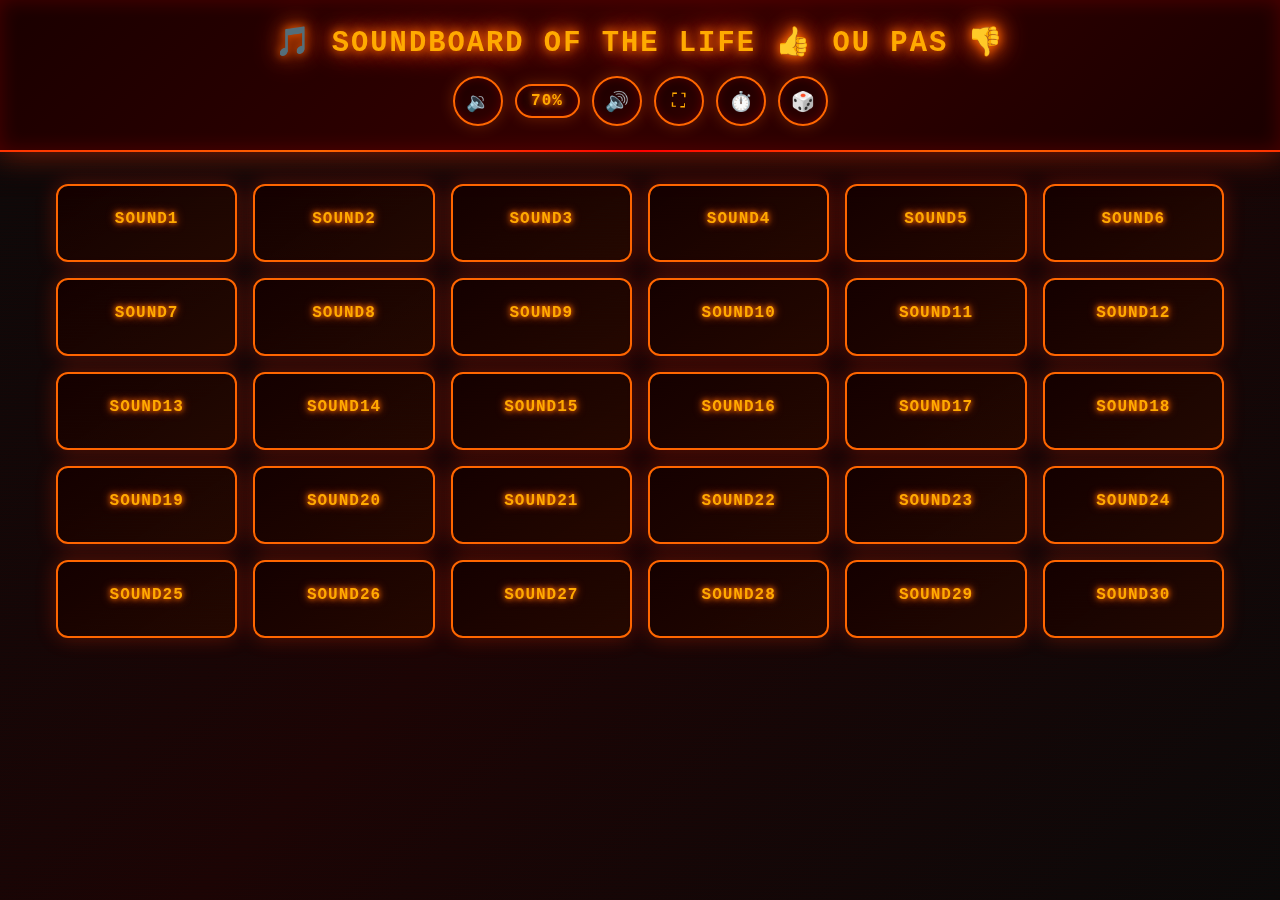
<file: index.html>
<!DOCTYPE html>
<html lang="fr">
<head>
    <meta charset="UTF-8">
    <meta name="viewport" content="width=device-width, initial-scale=1.0">
    <title>Hells 👎 or not 👍...</title>
    <link rel="apple-touch-icon" sizes="180x180" href="assets/icon/apple-touch-icon.png">
    <link rel="icon" type="image/png" sizes="32x32" href="assets/icon/favicon-32x32.png">
    <link rel="icon" type="image/png" sizes="16x16" href="assets/icon/favicon-16x16.png">
    <link rel="manifest" href="assets/manifest/site.webmanifest">
    <link rel="stylesheet" href="assets/css/style.css">
</head>

<body>
    <header>
        <div class="header-content">
            <h1>🎵 SOUNDBOARD OF THE LIFE 👍 OU PAS 👎</h1>
            <div class="header-buttons">
                <button id="volumeDown" class="volume-btn" title="Baisser le volume">🔉</button>
                <div class="volume-display" id="volumeDisplay">77%</div>
                <button id="volumeUp" class="volume-btn" title="Monter le volume">🔊</button>
                <button id="fullscreenBtn" class="fullscreen-btn" title="Plein écran">⛶</button>
                <button id="timerBtn" class="timer-btn" title="Chronomètre/Timer">⏱️</button>
                <button id="randomBtn" class="random-btn" title="Aléatoire">🎲</button>
            </div>
        </div>
    </header>

    <main>
        <div class="soundboard-grid" id="soundboard">
            <!-- Les boutons de sons seront générés par JavaScript -->
        </div>
    </main>

    <!-- Modal pour renommer les sons -->
    <div id="renameModal" class="modal">
        <div class="modal-content">
            <h3>RENOMMER LE SON</h3>
            <input type="text" id="renameInput" placeholder="Nouveau nom">
            <div class="modal-buttons">
                <button id="confirmRename">OK</button>
                <button id="cancelRename">Annuler</button>
            </div>
        </div>
    </div>

    <script src="assets/js/main.js"></script>
</body>
</html>
</file>
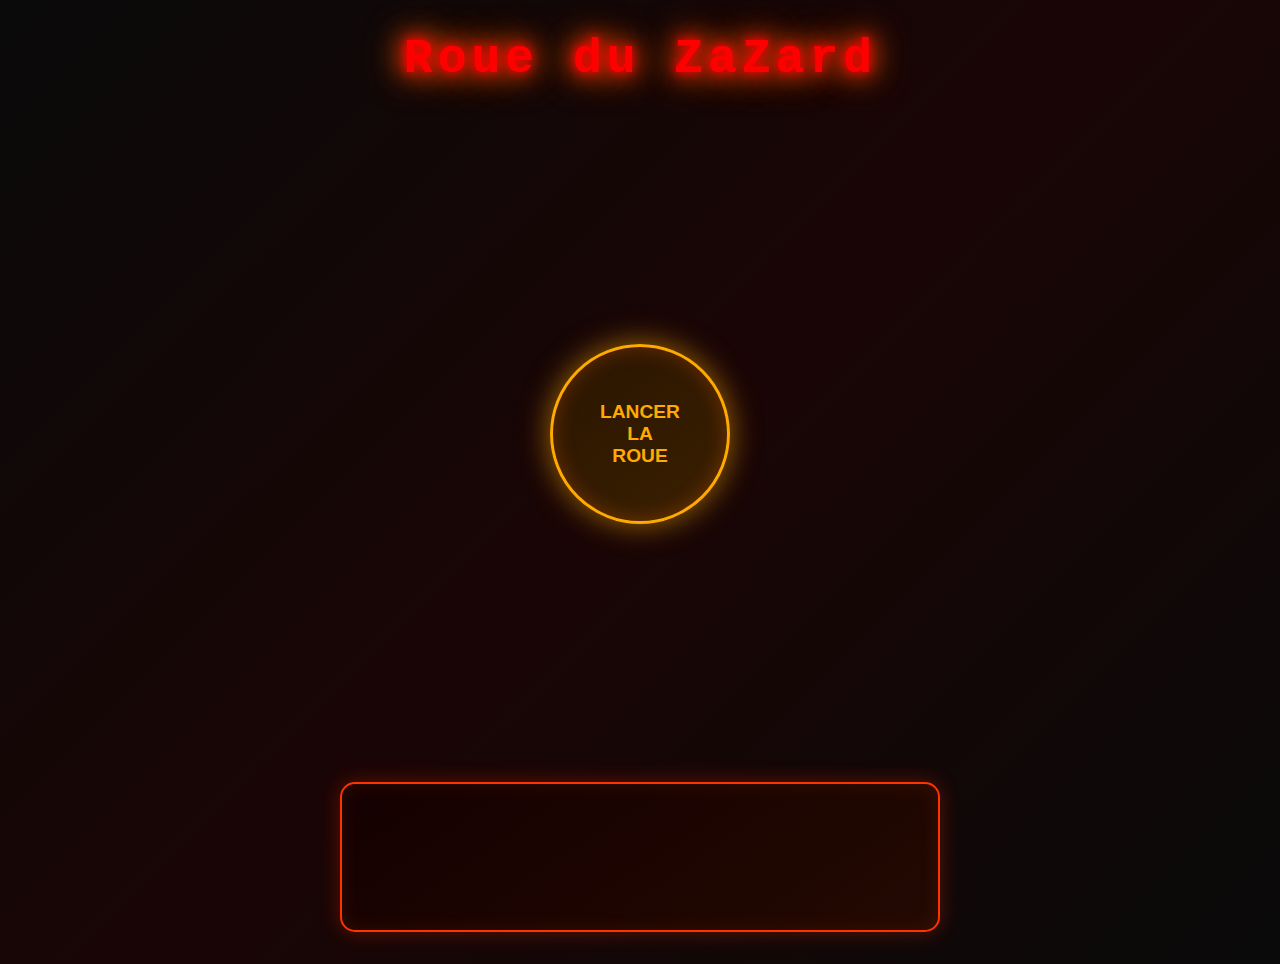
<file: ramdom.html>
<!DOCTYPE html>
<html lang="fr">
<head>
    <meta charset="UTF-8">
    <meta name="viewport" content="width=device-width, initial-scale=1.0">
    <title>Roue du hasard</title>
    <link rel="stylesheet" href="/assets/css/ramdom.css">
</head>

<body>
    <div class="container">
        <h1>Roue du ZaZard</h1>

        <div class="wheel-container">
            <!-- Flèche inversée (180°) -->
            <div class="arrow"></div>

            <canvas id="wheelCanvas" width="600" height="600"></canvas>
            <button id="spinBtn" class="spin-button">LANCER LA ROUE</button>
        </div>

        <div class="resultat">
            <div id="winner" class="winner-display"></div>
        </div>
    </div>

    <script src="/assets/js/ramdom.js"></script>
</body>
</html>
</file>
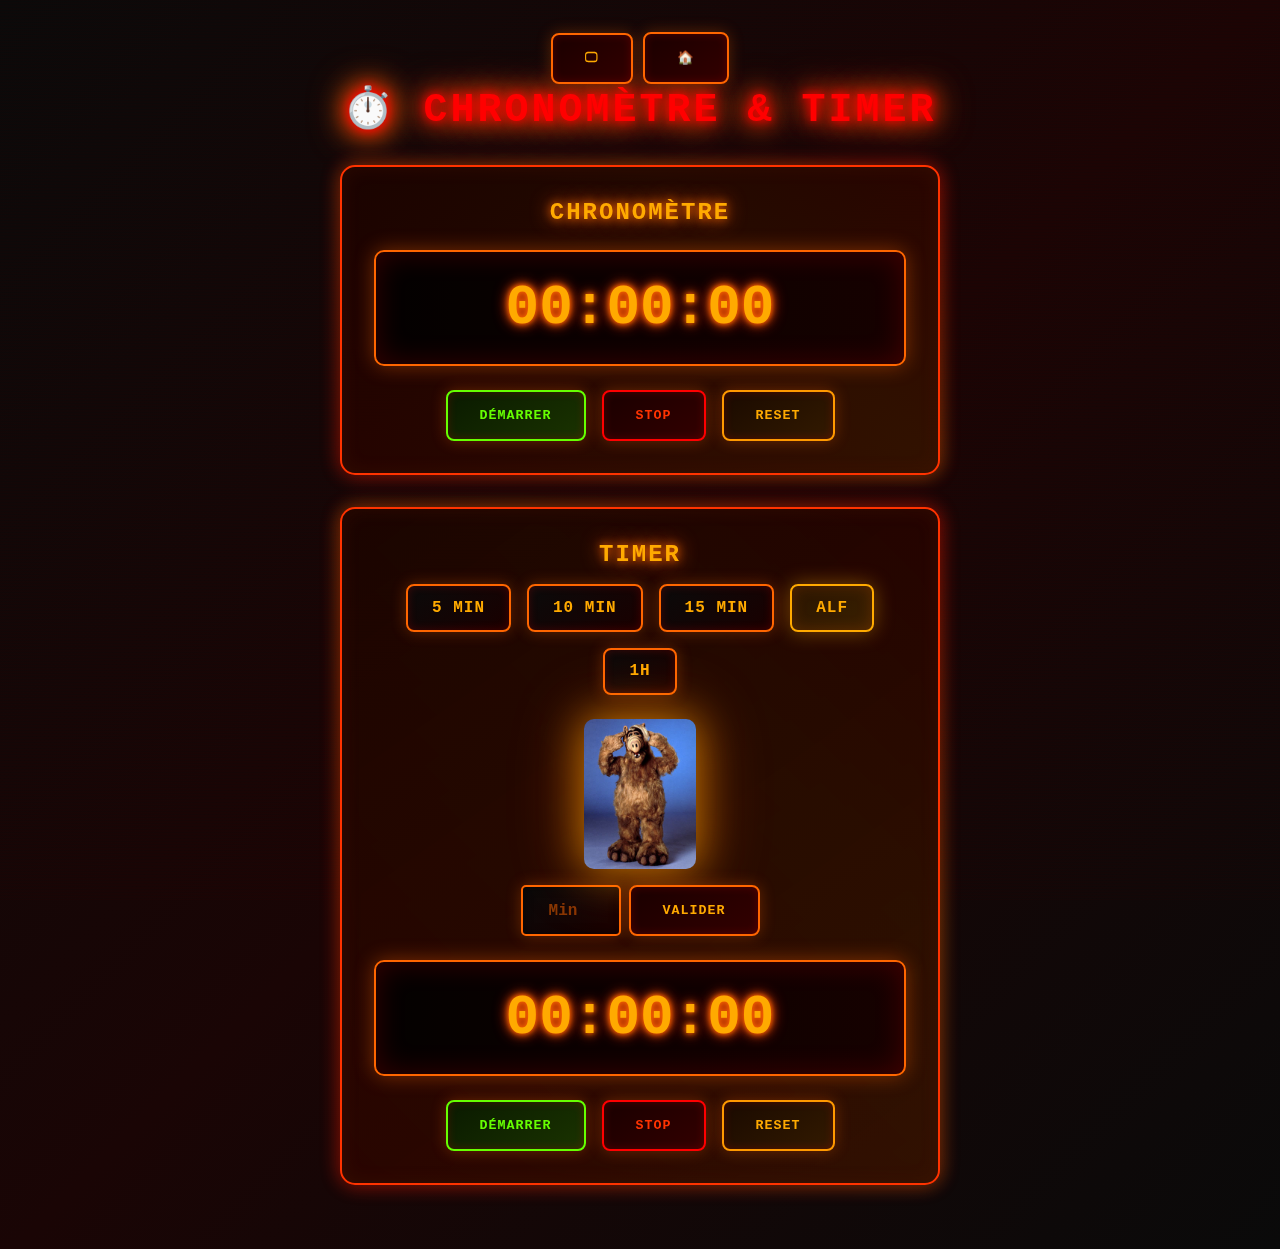
<file: timer.html>
<!DOCTYPE html>
<html lang="fr">

<head>
    <meta charset="UTF-8">
    <meta name="viewport" content="width=device-width, initial-scale=1.0">
    <title>Chronomètre & Timer</title>
    <link rel="stylesheet" href="assets/css/timer.css">
    <link rel="apple-touch-icon" sizes="180x180" href="assets/icon/apple-touch-icon.png">
    <link rel="icon" type="image/png" sizes="32x32" href="assets/icon/favicon-32x32.png">
    <link rel="icon" type="image/png" sizes="16x16" href="assets/icon/favicon-16x16.png">
    <link rel="manifest" href="assets/manifest/site.webmanifest">
</head>

<body>
    <div class="container">
        <div class="control-buttons">
            <button id="fullscreenBtn" class="control-button">🖵</button>
            <button id="homeBtn" class="control-button">🏠</button>
        </div>
        <h1>⏱️ CHRONOMÈTRE & TIMER</h1>
        
        <!-- Section Chronomètre -->
        <div class="section">
            <h2>CHRONOMÈTRE</h2>
            <div class="display" id="chronoDisplay">00:00:00</div>
            <div class="controls">
                <button id="startChrono">Démarrer</button>
                <button id="stopChrono">Stop</button>
                <button id="resetChrono">Reset</button>
            </div>
        </div>

        <!-- Section Timer -->
        <div class="section">
            <h2>TIMER</h2>
            <div class="timer-controls">
                <button class="timer-btn" data-minutes="5">5 min</button>
                <button class="timer-btn" data-minutes="10">10 min</button>
                <button class="timer-btn" data-minutes="15">15 min</button>
                <button class="timer-btn alf-btn" data-minutes="30">
                    <span>Alf</span>
                </button>
                <button class="timer-btn" data-minutes="60">1h</button>
            </div>
            
            <!-- Image Alf au-dessus du timer personnalisé -->
            <div class="alf-container">
                <img src="assets/images/alf.png" alt="Alf" class="alf-image">
            </div>
            
            <div class="timer-controls">
                <div class="custom-timer">
                    <input type="number" id="customMinutes" placeholder="Min" min="1" max="777">
                    <button id="setCustomTimer">Valider</button>
                </div>
            </div>
            
            <div class="display" id="timerDisplay">00:00:00</div>
            <div class="timer-controls">
                <button id="startTimer">Démarrer</button>
                <button id="stopTimer">Stop</button>
                <button id="resetTimer">Reset</button>
            </div>
        </div>
    </div>

    <script src="assets/js/timer.js"></script>
</body>
</html>
</file>
<file: assets/css/style.css>
* {
    margin: 0;
    padding: 0;
    box-sizing: border-box;
}

:root {
    --bg-color: #0a0a0a;
    --text-color: #ff6600;
    --card-bg: linear-gradient(145deg, rgba(20, 0, 0, 0.9), rgba(40, 10, 0, 0.8));
    --primary-color: #ff3300;
    --hover-color: #ff0000;
    --border-color: #ff6600;
    --shadow: 0 0 20px rgba(255, 51, 0, 0.3);
    --glow: 0 0 30px rgba(255, 102, 0, 0.6);
}

body {
    font-family: 'Courier New', 'Consolas', monospace;
    background: linear-gradient(135deg, #0a0a0a 0%, #1a0505 50%, #0a0a0a 100%);
    color: var(--text-color);
    transition: background-color 0.3s, color 0.3s;
    min-height: 100vh;
    position: relative;
    overflow-x: hidden;
}

body::before {
    content: '';
    position: fixed;
    top: 0;
    left: 0;
    width: 100%;
    height: 100%;
    background: 
        repeating-linear-gradient(
            0deg,
            rgba(255, 0, 0, 0.03) 0px,
            transparent 1px,
            transparent 2px,
            rgba(255, 0, 0, 0.03) 3px
        );
    pointer-events: none;
    z-index: 1;
}

header {
    background: linear-gradient(135deg, #1a0000 0%, #330000 50%, #1a0000 100%);
    color: #ffaa00;
    padding: 1.5rem 0;
    box-shadow: 
        0 0 30px rgba(255, 51, 0, 0.5),
        inset 0 0 20px rgba(255, 0, 0, 0.2);
    border-bottom: 2px solid #ff3300;
    position: relative;
    z-index: 10;
}

header::after {
    content: '';
    position: absolute;
    bottom: -2px;
    left: 0;
    right: 0;
    height: 2px;
    background: linear-gradient(90deg, transparent, #ff6600, #ff0000, #ff6600, transparent);
    animation: borderPulse 3s infinite;
}

@keyframes borderPulse {
    0%, 100% { opacity: 0.5; }
    50% { opacity: 1; }
}

.header-content {
    max-width: 1200px;
    margin: 0 auto;
    padding: 0 1rem;
    display: flex;
    flex-direction: column;
    align-items: center;
    gap: 1rem;
}

.header-content h1 {
    font-size: clamp(1.2rem, 4vw, 1.8rem);
    text-transform: uppercase;
    letter-spacing: 2px;
    text-shadow: 
        0 0 10px #ff6600,
        0 0 20px #ff6600,
        0 0 30px #ff3300;
    text-align: center;
}

.header-buttons {
    display: flex;
    flex-wrap: wrap;
    justify-content: center;
    align-items: center;
    gap: 0.75rem;
}

.theme-btn, .fullscreen-btn, .timer-btn, .volume-btn, .random-btn {
    background: linear-gradient(145deg, #1a0000, #330000);
    border: 2px solid #ff6600;
    color: #ffaa00;
    width: 50px;
    height: 50px;
    border-radius: 50%;
    cursor: pointer;
    font-size: 1.2rem;
    transition: all 0.3s ease;
    box-shadow: 
        0 0 15px rgba(255, 102, 0, 0.3),
        inset 0 0 10px rgba(255, 0, 0, 0.2);
    position: relative;
    overflow: hidden;
}

.theme-btn::before, .fullscreen-btn::before, .timer-btn::before, .volume-btn::before, .random-btn::before {
    content: '';
    position: absolute;
    top: 50%;
    left: 50%;
    width: 0;
    height: 0;
    border-radius: 50%;
    background: rgba(255, 102, 0, 0.3);
    transform: translate(-50%, -50%);
    transition: width 0.6s, height 0.6s;
}

.theme-btn:hover::before, .fullscreen-btn:hover::before, .timer-btn:hover::before, .volume-btn:hover::before, .random-btn:hover::before {
    width: 200px;
    height: 200px;
}

.theme-btn:hover, .fullscreen-btn:hover, .timer-btn:hover, .volume-btn:hover, .random-btn:hover {
    border-color: #ff0000;
    color: #ff0000;
    transform: scale(1.15) rotate(5deg);
    box-shadow: 
        0 0 30px rgba(255, 0, 0, 0.6),
        inset 0 0 15px rgba(255, 102, 0, 0.3);
}

.volume-display {
    background: linear-gradient(145deg, #1a0000, #330000);
    border: 2px solid #ff6600;
    color: #ffaa00;
    padding: 0.4rem 0.8rem;
    border-radius: 25px;
    font-size: 1rem;
    font-weight: bold;
    min-width: 65px;
    text-align: center;
    box-shadow: 
        0 0 15px rgba(255, 102, 0, 0.3),
        inset 0 0 10px rgba(255, 0, 0, 0.2);
    text-shadow: 
        0 0 5px #ff6600,
        0 0 10px #ff6600;
    font-family: 'Courier New', monospace;
    letter-spacing: 1px;
    display: flex;
    align-items: center;
    justify-content: center;
}

.volume-display[data-volume="100"] {
    font-size: 0.85rem;
    padding: 0.4rem 0.8rem;
    min-width: 60px;
}

main {
    max-width: 1200px;
    margin: 2rem auto;
    padding: 0 1rem;
    position: relative;
    z-index: 2;
}

.soundboard-grid {
    display: grid;
    grid-template-columns: repeat(auto-fill, minmax(160px, 1fr));
    gap: 1rem;
    margin-top: 2rem;
}

.sound-container {
    display: flex;
    flex-direction: column;
    align-items: center;
    gap: 0.5rem;
}

.sound-btn {
    background: var(--card-bg);
    border: 2px solid var(--border-color);
    border-radius: 12px;
    padding: 1.5rem 1rem;
    text-align: center;
    cursor: pointer;
    transition: all 0.3s ease;
    position: relative;
    box-shadow: var(--shadow);
    overflow: hidden;
    width: 100%;
    display: flex;
    flex-direction: column;
    align-items: center;
    justify-content: center;
}

.sound-btn::before {
    content: '';
    position: absolute;
    top: -2px;
    left: -2px;
    right: -2px;
    bottom: -2px;
    background: linear-gradient(45deg, #ff0000, #ff6600, #ffaa00, #ff0000);
    border-radius: 12px;
    z-index: -1;
    opacity: 0;
    filter: blur(10px);
    transition: opacity 0.3s;
}

.sound-btn:hover::before {
    opacity: 0.4;
}

.sound-btn::after {
    content: '';
    position: absolute;
    top: 50%;
    left: 50%;
    width: 0;
    height: 0;
    border-radius: 50%;
    background: rgba(255, 102, 0, 0.2);
    transform: translate(-50%, -50%);
    transition: width 0.6s, height 0.6s;
}

.sound-btn:hover::after {
    width: 400px;
    height: 400px;
}

.sound-btn:hover {
    transform: translateY(-8px) scale(1.03);
    box-shadow: 
        0 0 40px rgba(255, 102, 0, 0.5),
        inset 0 0 20px rgba(255, 51, 0, 0.3);
    border-color: #ff0000;
}

.sound-btn.playing {
    background: linear-gradient(145deg, #330000, #4a0000);
    color: #ffaa00;
    border-color: #ff0000;
    animation: soundPulse 0.5s ease-in-out;
    box-shadow: 
        0 0 50px rgba(255, 0, 0, 0.8),
        inset 0 0 30px rgba(255, 102, 0, 0.4);
}

@keyframes soundPulse {
    0% { 
        transform: scale(1);
        box-shadow: 0 0 30px rgba(255, 0, 0, 0.5), inset 0 0 20px rgba(255, 102, 0, 0.3);
    }
    50% { 
        transform: scale(1.1);
        box-shadow: 0 0 60px rgba(255, 0, 0, 1), inset 0 0 40px rgba(255, 102, 0, 0.6);
    }
    100% { 
        transform: scale(1);
        box-shadow: 0 0 30px rgba(255, 0, 0, 0.5), inset 0 0 20px rgba(255, 102, 0, 0.3);
    }
}

.sound-name {
    font-weight: bold;
    font-size: clamp(0.9rem, 2.5vw, 1rem);
    color: #ffaa00;
    text-shadow: 
        0 0 5px #ff6600,
        0 0 10px #ff6600;
    letter-spacing: 1px;
    text-transform: uppercase;
    position: relative;
    z-index: 1;
    margin-bottom: 0.5rem;
}

.rename-icon {
    position: absolute;
    top: 8px;
    right: 8px;
    background: linear-gradient(145deg, #3a2000, #4a2800);
    border: 2px solid #ffaa00;
    border-radius: 50%;
    width: 30px;
    height: 30px;
    cursor: pointer;
    font-size: 0.9rem;
    display: none;
    align-items: center;
    justify-content: center;
    transition: all 0.3s ease;
    box-shadow: 0 0 15px rgba(255, 170, 0, 0.4);
    z-index: 2;
}

.rename-icon:hover {
    transform: scale(1.15) rotate(15deg);
    border-color: #ff6600;
    box-shadow: 0 0 25px rgba(255, 102, 0, 0.7);
}

.sound-btn:hover .rename-icon {
    display: flex;
}

.stop-btn {
    background: linear-gradient(145deg, #4a0000, #660000);
    border: 2px solid #ff0000;
    color: #ffaa00;
    width: 50px;
    height: 50px;
    border-radius: 50%;
    cursor: pointer;
    font-size: 1.2rem;
    display: none;
    align-items: center;
    justify-content: center;
    transition: all 0.3s ease;
    box-shadow: 
        0 0 15px rgba(255, 0, 0, 0.5),
        inset 0 0 10px rgba(255, 0, 0, 0.2);
    position: relative;
    overflow: hidden;
}

.stop-btn::before {
    content: '';
    position: absolute;
    top: 50%;
    left: 50%;
    width: 0;
    height: 0;
    border-radius: 50%;
    background: rgba(255, 102, 0, 0.3);
    transform: translate(-50%, -50%);
    transition: width 0.6s, height 0.6s;
}

.stop-btn:hover::before {
    width: 150px;
    height: 150px;
}

.stop-btn:hover {
    transform: scale(1.1) rotate(10deg);
    border-color: #ff6600;
    box-shadow: 
        0 0 25px rgba(255, 102, 0, 0.8),
        inset 0 0 15px rgba(255, 0, 0, 0.4);
}

.sound-btn.playing + .stop-btn,
.sound-btn.playing ~ .stop-btn {
    display: flex;
    animation: stopPulse 1.5s infinite;
}

@keyframes stopPulse {
    0%, 100% { 
        box-shadow: 0 0 15px rgba(255, 0, 0, 0.5); 
    }
    50% { 
        box-shadow: 0 0 25px rgba(255, 0, 0, 0.8), 
                    0 0 35px rgba(255, 102, 0, 0.5); 
    }
}

.modal {
    display: none;
    position: fixed;
    top: 0;
    left: 0;
    width: 100%;
    height: 100%;
    background: rgba(0, 0, 0, 0.85);
    z-index: 1000;
    backdrop-filter: blur(10px);
}

.modal-content {
    position: absolute;
    top: 50%;
    left: 50%;
    transform: translate(-50%, -50%);
    background: linear-gradient(145deg, #1a0000, #330000);
    padding: 2rem;
    border-radius: 15px;
    box-shadow: 
        0 0 50px rgba(255, 51, 0, 0.6),
        inset 0 0 30px rgba(255, 0, 0, 0.2);
    width: 90%;
    max-width: 350px;
    border: 2px solid #ff3300;
}

.modal-content h3 {
    color: #ffaa00;
    margin-bottom: 1.5rem;
    text-align: center;
    font-size: clamp(1.2rem, 3vw, 1.5rem);
    text-transform: uppercase;
    letter-spacing: 2px;
    text-shadow: 
        0 0 10px #ff6600,
        0 0 20px #ff6600;
}

.modal-content input {
    width: 100%;
    padding: 0.8rem;
    border: 2px solid #ff6600;
    border-radius: 8px;
    background: linear-gradient(145deg, #0a0a0a, #1a0000);
    color: #ffaa00;
    font-family: 'Courier New', monospace;
    font-size: clamp(0.9rem, 2.5vw, 1.1rem);
    font-weight: bold;
    text-align: center;
    box-shadow: 
        0 0 15px rgba(255, 102, 0, 0.3),
        inset 0 0 10px rgba(0, 0, 0, 0.5);
    transition: all 0.3s ease;
}

.modal-content input:focus {
    outline: none;
    border-color: #ff0000;
    box-shadow: 
        0 0 30px rgba(255, 0, 0, 0.6),
        inset 0 0 15px rgba(255, 102, 0, 0.2);
}

.modal-content input::placeholder {
    color: #ff6600;
    opacity: 0.5;
}

.modal-buttons {
    display: flex;
    gap: 1rem;
    justify-content: center;
    margin-top: 1.5rem;
}

.modal-buttons button {
    padding: 0.8rem 2rem;
    border: 2px solid #ff6600;
    border-radius: 8px;
    cursor: pointer;
    font-weight: bold;
    font-family: 'Courier New', monospace;
    text-transform: uppercase;
    letter-spacing: 1px;
    transition: all 0.3s ease;
    position: relative;
    overflow: hidden;
}

.modal-buttons button::before {
    content: '';
    position: absolute;
    top: 50%;
    left: 50%;
    width: 0;
    height: 0;
    border-radius: 50%;
    background: rgba(255, 102, 0, 0.3);
    transform: translate(-50%, -50%);
    transition: width 0.6s, height 0.6s;
}

.modal-buttons button:hover::before {
    width: 300px;
    height: 300px;
}

#confirmRename {
    background: linear-gradient(145deg, #0a1a00, #1a3300);
    color: #66ff00;
    border-color: #66ff00;
    box-shadow: 0 0 15px rgba(102, 255, 0, 0.3);
}

#confirmRename:hover {
    border-color: #00ff00;
    box-shadow: 0 0 30px rgba(0, 255, 0, 0.6);
    transform: translateY(-2px);
}

#cancelRename {
    background: linear-gradient(145deg, #1a0000, #330000);
    color: #ff3300;
    border-color: #ff3300;
    box-shadow: 0 0 15px rgba(255, 51, 0, 0.3);
}

#cancelRename:hover {
    border-color: #ff0000;
    box-shadow: 0 0 30px rgba(255, 0, 0, 0.6);
    transform: translateY(-2px);
}

@media (max-width: 768px) {
    .header-content h1 {
        font-size: clamp(1rem, 3.5vw, 1.5rem);
    }
    
    .header-buttons {
        gap: 0.5rem;
    }
    
    .theme-btn, .fullscreen-btn, .timer-btn, .volume-btn, .random-btn {
        width: 40px;
        height: 40px;
        font-size: 1rem;
    }
    
    .volume-display {
        font-size: 0.9rem;
        min-width: 55px;
        padding: 0.3rem 0.6rem;
    }
    
    .volume-display[data-volume="100"] {
        font-size: 0.8rem;
        min-width: 50px;
        padding: 0.3rem 0.6rem;
    }
    
    .soundboard-grid {
        grid-template-columns: repeat(auto-fill, minmax(140px, 1fr));
        gap: 0.8rem;
    }
    
    .sound-btn {
        padding: 1rem 0.8rem;
    }
    
    .sound-name {
        font-size: clamp(0.8rem, 2vw, 0.9rem);
    }
    
    .stop-btn {
        width: 40px;
        height: 40px;
        font-size: 1rem;
    }
    
    .modal-content {
        padding: 1.5rem;
        max-width: 300px;
    }
}

@media (max-width: 480px) {
    .header-content {
        padding: 0 0.5rem;
    }
    
    .header-content h1 {
        font-size: clamp(0.9rem, 3vw, 1.2rem);
    }
    
    .header-buttons {
        gap: 0.4rem;
    }
    
    .theme-btn, .fullscreen-btn, .timer-btn, .volume-btn, .random-btn {
        width: 36px;
        height: 36px;
        font-size: 0.9rem;
    }
    
    .volume-display {
        font-size: 0.8rem;
        min-width: 50px;
        padding: 0.2rem 0.5rem;
    }
    
    .volume-display[data-volume="100"] {
        font-size: 0.7rem;
        min-width: 45px;
        padding: 0.2rem 0.5rem;
    }
    
    .soundboard-grid {
        grid-template-columns: repeat(auto-fill, minmax(120px, 1fr));
        gap: 0.6rem;
    }
    
    .sound-btn {
        padding: 0.8rem 0.6rem;
    }
    
    .sound-name {
        font-size: clamp(0.7rem, 1.8vw, 0.8rem);
    }
    
    .stop-btn {
        width: 36px;
        height: 36px;
        font-size: 0.9rem;
    }
    
    .modal-content {
        padding: 1.2rem;
        max-width: 260px;
    }
}
</file>
<file: assets/css/ramdom.css>
* {
    margin: 0;
    padding: 0;
    box-sizing: border-box;
}

body {
    font-family: 'Courier New', monospace;
    background: linear-gradient(135deg, #0a0a0a 0%, #1a0505 50%, #0a0a0a 100%);
    min-height: 100vh;
    color: #ff6600;
    padding: 2rem;
    display: flex;
    justify-content: center;
    align-items: center;
}

.container {
    max-width: 800px;
    text-align: center;
}

h1 {
    margin-bottom: 3rem;
    font-size: 3rem;
    color: #ff0000;
    text-shadow:
        0 0 10px #ff0000,
        0 0 20px #ff0000,
        0 0 30px #ff6600,
        0 0 40px #ff6600;
    letter-spacing: 5px;
    font-weight: bold;
}

.wheel-container {
    position: relative;
    width: 600px;
    height: 600px;
    margin: 0 auto 3rem;
}

#wheelCanvas {
    width: 100%;
    height: 100%;
    filter: drop-shadow(0 0 30px rgba(255, 0, 0, 0.6));
    image-rendering: -webkit-optimize-contrast;
    image-rendering: crisp-edges;
    border-radius: 50%;
}

/*      Flèche inversée à 180° (vers le bas) 
        .arrow {
            position: absolute;
            left: -35px;
            top: 50%;
            transform: translateY(-50%) rotate(-90deg);
            z-index: 10;
            width: 60px;
            height: 60px;
            background: linear-gradient(45deg, #ff0000, #ff6600);
            border-radius: 50%;
            display: flex;
            align-items: center;
            justify-content: center;
            box-shadow: 
                0 0 20px rgba(255, 0, 0, 0.8),
                inset 0 0 10px rgba(255, 255, 255, 0.2);
            animation: arrowPulse 2s infinite;
        }

        .arrow::after {
            content: '➤'; /* Ou '▶️' pour emoji
            font-size: 24px;
            color: #fff;
            text-shadow: 0 0 5px #000;
            transform: rotate(90deg); /* Pointe vers le centre 
        }

        @keyframes arrowPulse {
            0%, 100% { 
                box-shadow: 0 0 20px rgba(255, 0, 0, 0.8);
                transform: translateY(-50%) rotate(-90deg) scale(1);
            }
            50% { 
                box-shadow: 0 0 30px rgba(255, 102, 0, 1);
                transform: translateY(-50%) rotate(-90deg) scale(1.05);
            }
        }*/

.spin-button {
    position: absolute;
    top: 50%;
    left: 50%;
    transform: translate(-50%, -50%);
    padding: 1.5rem 3rem;
    border: 3px solid #ffaa00;
    border-radius: 50%;
    background: linear-gradient(145deg, #2a1500, #3a2000);
    color: #ffaa00;
    cursor: pointer;
    font-weight: bold;
    font-size: 1.2rem;
    text-transform: uppercase;
    width: 180px;
    height: 180px;
    display: flex;
    align-items: center;
    justify-content: center;
    box-shadow:
        0 0 30px rgba(255, 170, 0, 0.6),
        inset 0 0 20px rgba(255, 102, 0, 0.3);
    z-index: 10;
    transition: all 0.3s ease;
}

.spin-button:hover {
    transform: translate(-50%, -50%) scale(1.05);
    box-shadow:
        0 0 50px rgba(255, 170, 0, 0.8),
        inset 0 0 30px rgba(255, 102, 0, 0.5);
    border-color: #ff6600;
}

.spin-button:active {
    transform: translate(-50%, -50%) scale(0.95);
}

.spin-button:disabled {
    opacity: 0.5;
    cursor: not-allowed;
}

.resultat {
    background: linear-gradient(145deg, rgba(20, 0, 0, 0.9), rgba(40, 10, 0, 0.8));
    padding: 2rem;
    border-radius: 15px;
    border: 2px solid #ff3300;
    box-shadow:
        0 0 20px rgba(255, 51, 0, 0.3),
        inset 0 0 20px rgba(255, 102, 0, 0.1);
    min-height: 150px;
    margin-top: 2rem;
}

.winner-display {
    font-size: 2.5rem;
    color: #ffaa00;
    text-shadow:
        0 0 10px #ff6600,
        0 0 20px #ff6600,
        0 0 30px #ff0000;
    font-weight: bold;
    letter-spacing: 2px;
    min-height: 80px;
    display: flex;
    align-items: center;
    justify-content: center;
}

/* Animation pulse pour le gagnant */
@keyframes pulse {
    0%, 100% { 
        transform: scale(1); 
        text-shadow: 0 0 10px #ff6600, 0 0 20px #ff6600, 0 0 30px #ff0000;
    }
    50% { 
        transform: scale(1.1); 
        text-shadow: 0 0 20px #ffaa00, 0 0 40px #ff6600, 0 0 60px #ff0000;
    }
}

.winner-display.winning {
    animation: pulse 1s infinite;
}

@media (max-width: 768px) {
    .wheel-container {
        width: 400px;
        height: 400px;
    }
    
    #wheelCanvas {
        width: 400px !important;
        height: 400px !important;
    }
    
    h1 {
        font-size: 2rem;
    }
    
    .spin-button {
        width: 120px;
        height: 120px;
        font-size: 1rem;
    }
    
    .winner-display {
        font-size: 1.8rem;
    }
}

/* Styles pour l'image popup */
.popup-image {
    display: none; /* Masquée par défaut */
    position: fixed;
    top: 0;
    left: 0;
    width: 100vw;
    height: 100vh;
    object-fit: cover; /* Ajuste l'image pour couvrir tout l'écran */
    z-index: 1000; /* Au-dessus de tout */
    opacity: 0;
    transition: opacity 1s ease-in-out; /* Transition plus fluide */
}

.popup-image.show {
    display: block;
    opacity: 1;
}

/* Style pour masquer temporairement la roue */
.wheel-container.hidden {
    display: none;
}
</file>
<file: assets/css/timer.css>
* {
    margin: 0;
    padding: 0;
    box-sizing: border-box;
}

body {
    font-family: 'Courier New', 'Consolas', monospace;
    background: linear-gradient(135deg, #0a0a0a 0%, #1a0505 50%, #0a0a0a 100%);
    min-height: 100vh;
    color: #ff6600;
    padding: 2rem;
    position: relative;
    overflow-x: hidden;
}

body::before {
    content: '';
    position: fixed;
    top: 0;
    left: 0;
    width: 100%;
    height: 100%;
    background: 
        repeating-linear-gradient(
            0deg,
            rgba(255, 0, 0, 0.03) 0px,
            transparent 1px,
            transparent 2px,
            rgba(255, 0, 0, 0.03) 3px
        );
    pointer-events: none;
    z-index: 1;
}

.container {
    max-width: 600px;
    margin: 0 auto;
    text-align: center;
    position: relative;
    z-index: 2;
}

h1 {
    margin-bottom: 2rem;
    font-size: 2.5rem;
    color: #ff0000;
    text-shadow: 
        0 0 10px #ff0000,
        0 0 20px #ff0000,
        0 0 30px #ff6600,
        0 0 40px #ff6600;
    letter-spacing: 3px;
    font-weight: bold;
}

.section {
    background: linear-gradient(145deg, rgba(20, 0, 0, 0.9), rgba(40, 10, 0, 0.8));
    padding: 2rem;
    border-radius: 15px;
    margin-bottom: 2rem;
    border: 2px solid #ff3300;
    box-shadow: 
        0 0 20px rgba(255, 51, 0, 0.3),
        inset 0 0 20px rgba(255, 102, 0, 0.1);
    position: relative;
}

.section::before {
    content: '';
    position: absolute;
    top: -2px;
    left: -2px;
    right: -2px;
    bottom: -2px;
    background: linear-gradient(45deg, #ff0000, #ff6600, #ffaa00, #ff0000);
    border-radius: 15px;
    z-index: -1;
    opacity: 0.3;
    filter: blur(10px);
}

h2 {
    margin-bottom: 1rem;
    color: #ffaa00;
    text-shadow: 
        0 0 10px #ff6600,
        0 0 20px #ff6600;
    letter-spacing: 2px;
    font-size: 1.5rem;
}

.display {
    font-size: 3.5rem;
    font-weight: bold;
    margin: 1.5rem 0;
    background: linear-gradient(90deg, rgba(0, 0, 0, 0.9), rgba(20, 0, 0, 0.9));
    padding: 1.5rem;
    border-radius: 10px;
    font-family: 'Courier New', monospace;
    color: #ffaa00;
    border: 2px solid #ff6600;
    box-shadow: 
        0 0 20px rgba(255, 102, 0, 0.4),
        inset 0 0 30px rgba(255, 0, 0, 0.2);
    text-shadow: 
        0 0 5px #ff6600,
        0 0 10px #ff6600,
        0 0 15px #ff3300;
}

.controls, .timer-controls {
    display: flex;
    gap: 1rem;
    justify-content: center;
    flex-wrap: wrap;
    margin-top: 1rem;
}

button {
    padding: 1rem 2rem;
    border: 2px solid #ff6600;
    border-radius: 8px;
    background: linear-gradient(145deg, #1a0000, #330000);
    color: #ffaa00;
    cursor: pointer;
    font-weight: bold;
    font-family: 'Courier New', monospace;
    transition: all 0.3s ease;
    text-transform: uppercase;
    letter-spacing: 1px;
    box-shadow: 
        0 0 15px rgba(255, 102, 0, 0.3),
        inset 0 0 10px rgba(255, 0, 0, 0.2);
    position: relative;
    overflow: hidden;
}

button::before {
    content: '';
    position: absolute;
    top: 50%;
    left: 50%;
    width: 0;
    height: 0;
    border-radius: 50%;
    background: rgba(255, 102, 0, 0.3);
    transform: translate(-50%, -50%);
    transition: width 0.6s, height 0.6s;
}

button:hover::before {
    width: 300px;
    height: 300px;
}

button:hover {
    border-color: #ff0000;
    color: #ff0000;
    transform: translateY(-2px);
    box-shadow: 
        0 0 25px rgba(255, 0, 0, 0.6),
        inset 0 0 15px rgba(255, 102, 0, 0.3);
}

.timer-btn {
    background: linear-gradient(145deg, #0a0a0a, #1a0000);
    padding: 0.8rem 1.5rem;
    font-size: 1rem;
    display: flex;
    align-items: center;
    gap: 5px;
    position: relative;
}

.timer-btn.alf-btn {
    border-color: #ffaa00;
    background: linear-gradient(145deg, #2a1500, #3a2000);
    box-shadow: 
        0 0 20px rgba(255, 170, 0, 0.4),
        inset 0 0 15px rgba(255, 102, 0, 0.2);
}

.timer-btn.alf-btn:hover {
    border-color: #ff6600;
    box-shadow: 
        0 0 30px rgba(255, 102, 0, 0.7),
        inset 0 0 20px rgba(255, 170, 0, 0.3);
}

.alf-container {
    margin: 1.5rem 0 1rem 0;
    display: flex;
    justify-content: center;
    align-items: center;
}

.alf-image {
    height: 150px;
    width: auto;
    filter: drop-shadow(0 0 20px rgba(255, 170, 0, 0.6))
            drop-shadow(0 0 30px rgba(255, 102, 0, 0.4));
    transition: all 0.3s ease;
    border-radius: 10px;
}

.alf-image:hover {
    transform: scale(1.1);
    filter: drop-shadow(0 0 30px rgba(255, 170, 0, 0.9))
            drop-shadow(0 0 40px rgba(255, 0, 0, 0.6));
}

#startChrono, #startTimer {
    background: linear-gradient(145deg, #0a1a00, #1a3300);
    border-color: #66ff00;
    color: #66ff00;
}

#startChrono:hover, #startTimer:hover {
    border-color: #00ff00;
    box-shadow: 
        0 0 25px rgba(102, 255, 0, 0.6),
        inset 0 0 15px rgba(0, 255, 0, 0.3);
}

#stopChrono, #stopTimer {
    background: linear-gradient(145deg, #1a0000, #330000);
    border-color: #ff0000;
    color: #ff3300;
}

#stopChrono:hover, #stopTimer:hover {
    border-color: #ff0000;
    box-shadow: 
        0 0 25px rgba(255, 0, 0, 0.6),
        inset 0 0 15px rgba(255, 51, 0, 0.3);
}

#resetChrono, #resetTimer {
    background: linear-gradient(145deg, #1a0a00, #331a00);
    border-color: #ff9900;
    color: #ffaa00;
}

#resetChrono:hover, #resetTimer:hover {
    border-color: #ff6600;
    box-shadow: 
        0 0 25px rgba(255, 102, 0, 0.6),
        inset 0 0 15px rgba(255, 153, 0, 0.3);
}

.custom-timer {
    display: flex;
    gap: 0.5rem;
    width: 100%;
    justify-content: center;
}

.custom-timer input {
    padding: 0.8rem;
    border: 2px solid #ff6600;
    border-radius: 5px;
    width: 100px;
    text-align: center;
    background: linear-gradient(145deg, #0a0a0a, #1a0000);
    color: #ffaa00;
    font-family: 'Courier New', monospace;
    font-weight: bold;
    font-size: 1rem;
    box-shadow: 
        0 0 15px rgba(255, 102, 0, 0.3),
        inset 0 0 10px rgba(0, 0, 0, 0.5);
}

.custom-timer input:focus {
    outline: none;
    border-color: #ff0000;
    box-shadow: 
        0 0 25px rgba(255, 0, 0, 0.5),
        inset 0 0 15px rgba(255, 102, 0, 0.2);
}

.custom-timer input::placeholder {
    color: #ff6600;
    opacity: 0.5;
}

#startChrono.running, #startTimer.running {
    background: linear-gradient(145deg, #1a0000, #330000);
    border-color: #ff0000;
    color: #ff0000;
    animation: pulse 1.5s infinite;
}

@keyframes pulse {
    0%, 100% {
        box-shadow: 
            0 0 20px rgba(255, 0, 0, 0.4),
            inset 0 0 10px rgba(255, 0, 0, 0.2);
    }
    50% {
        box-shadow: 
            0 0 40px rgba(255, 0, 0, 0.8),
            inset 0 0 20px rgba(255, 102, 0, 0.4);
    }
}

@media (max-width: 600px) {
    .controls, .timer-controls {
        flex-direction: column;
        align-items: center;
    }
    
    .display {
        font-size: 2.5rem;
        padding: 1rem;
    }
    
    h1 {
        font-size: 1.8rem;
    }
    
    .alf-image {
        height: 120px;
    }
    
    button {
        padding: 0.8rem 1.5rem;
        font-size: 0.9rem;
    }
}
</file>
